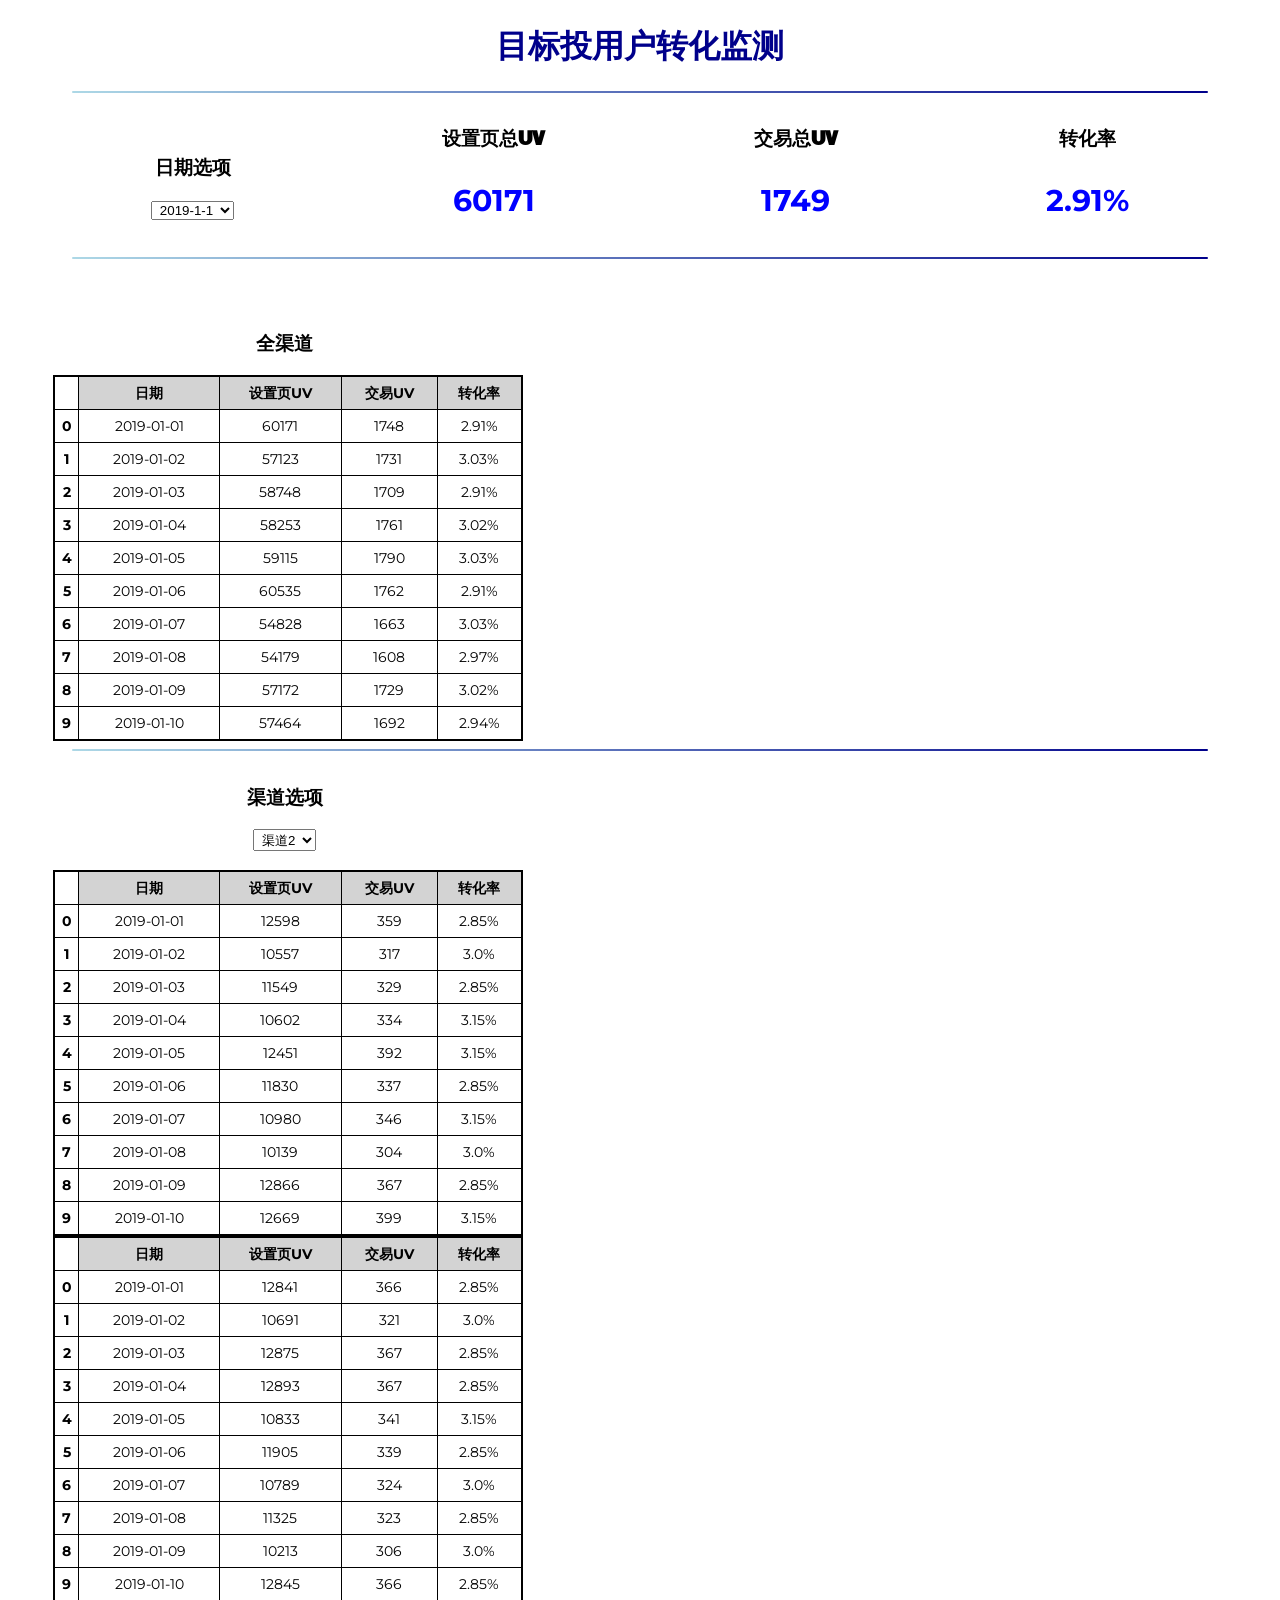
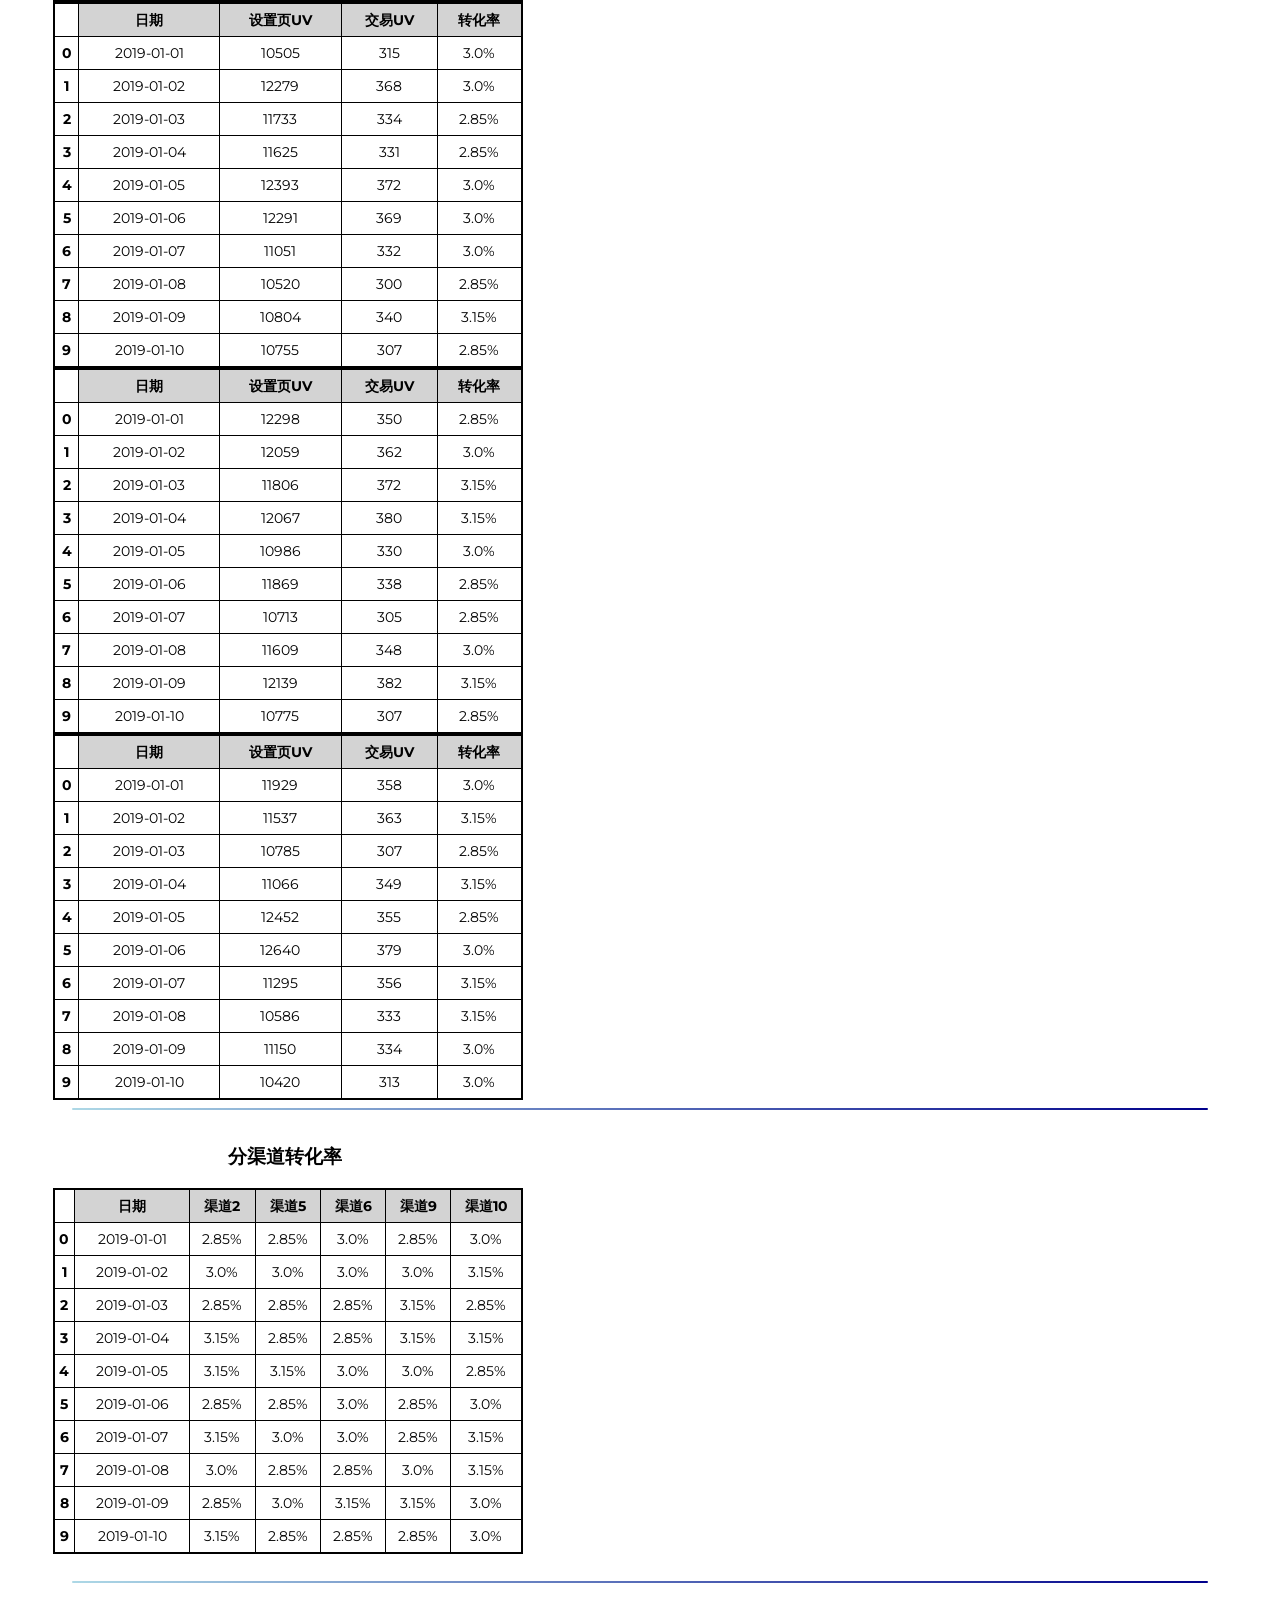
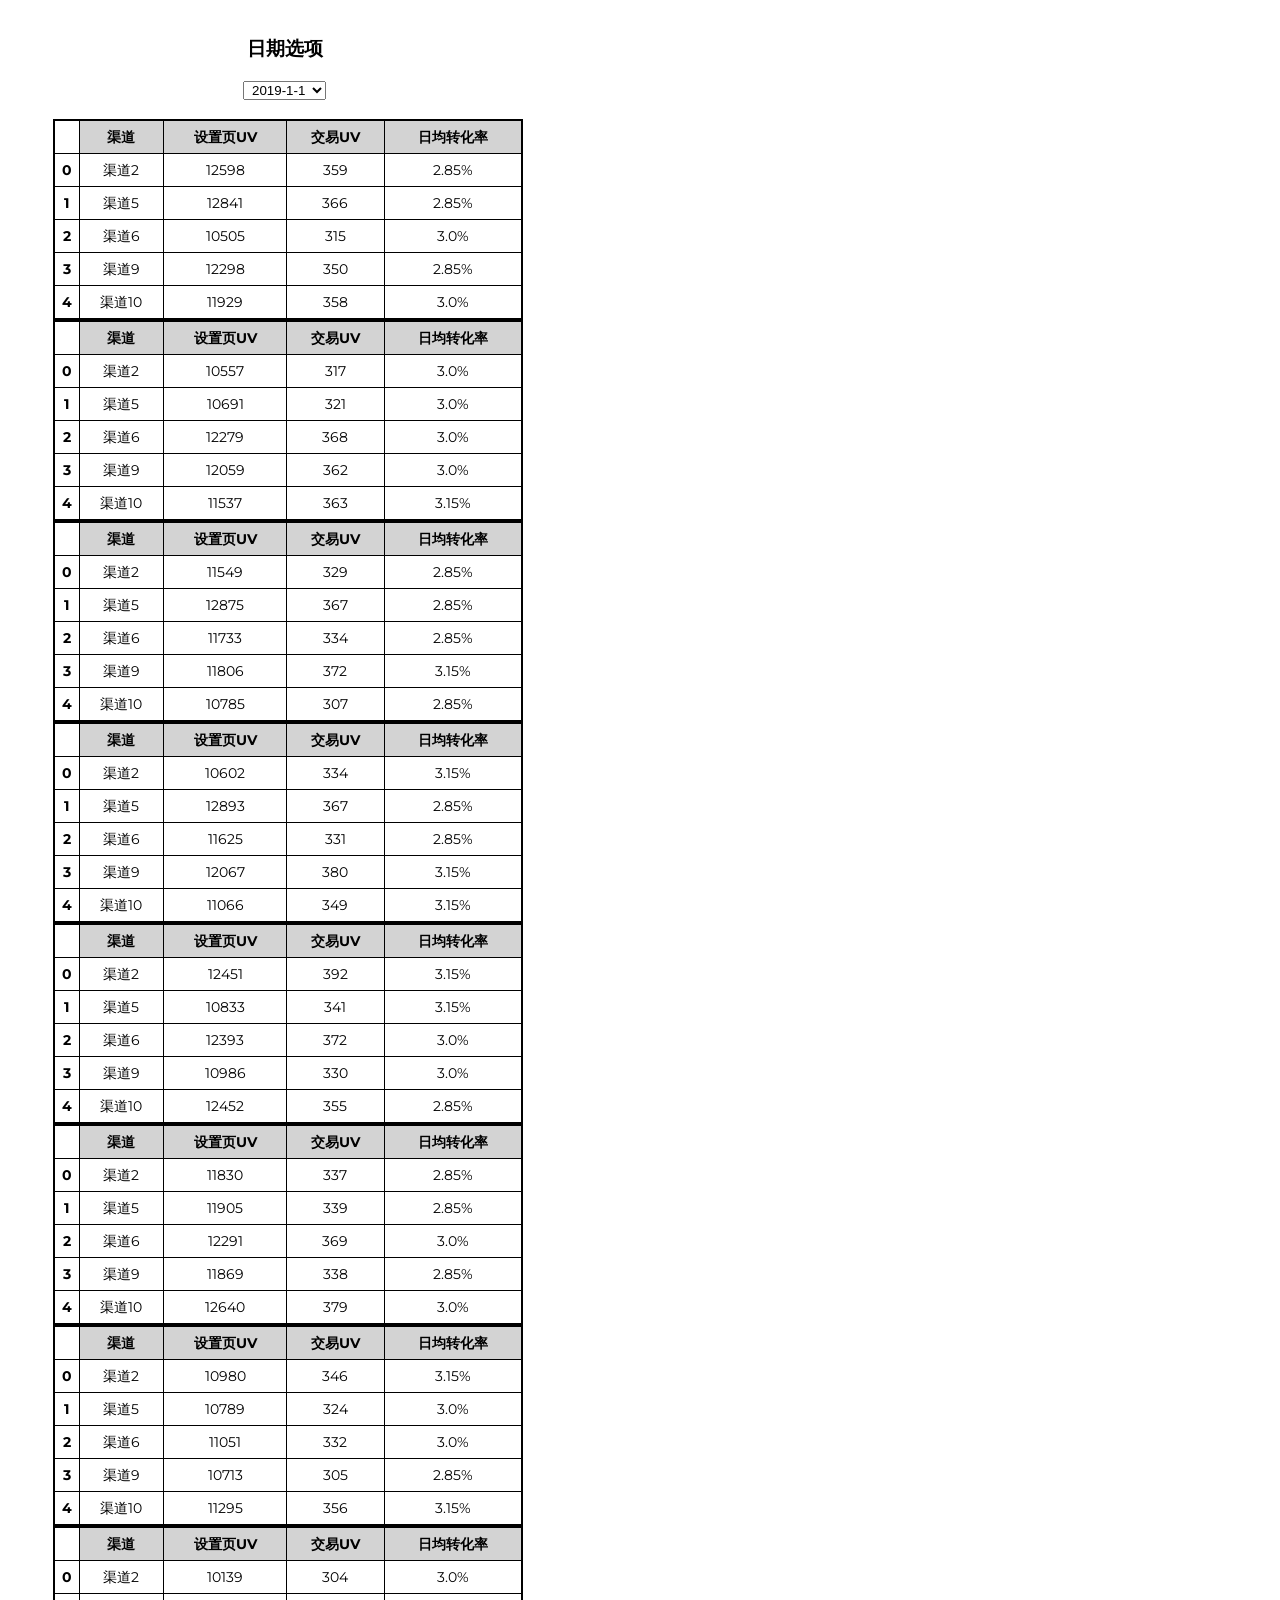
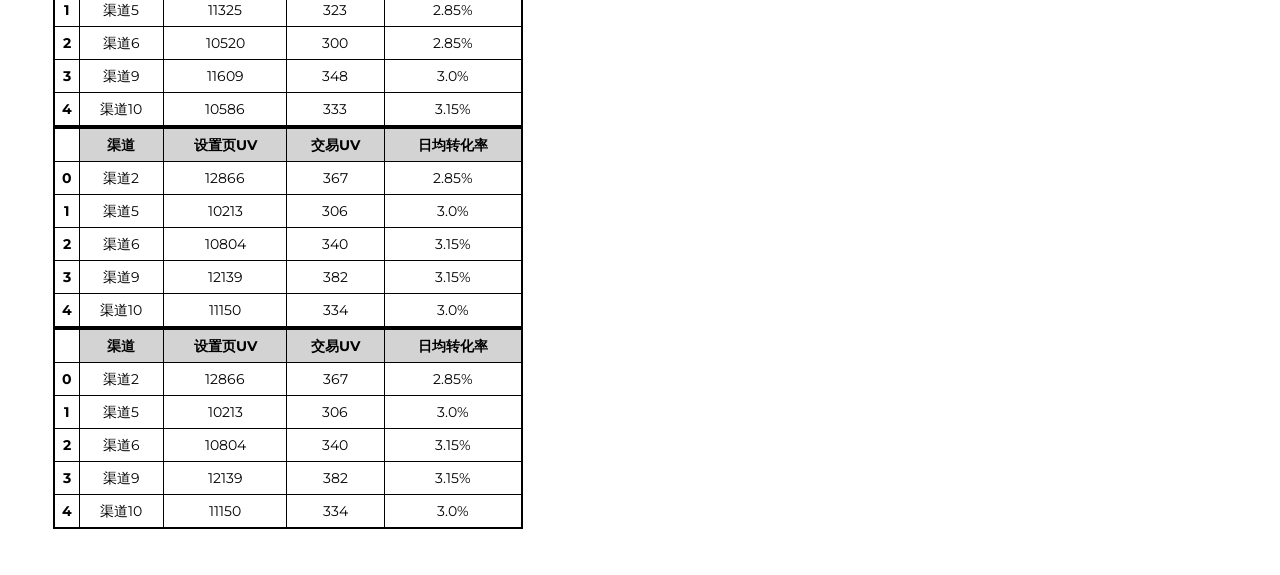
<file: index.html>
<!DOCTYPE html>
<html lang="en">
    <head>
        <meta charset="UTF-8">
        <title>目标投dashboard</title>
        <link rel="stylesheet" type="text/css" href="style.css"/>
        <link href="https://fonts.googleapis.com/css?family=Montserrat%7CPaytone+One&display=swap" rel="stylesheet" />

        <script src="javascript.js"></script>
        <script src="https://code.highcharts.com/stock/highstock.js"></script>
    </head>

    <body onload="initial_page();">
        <header>
            <h1 id="title">目标投用户转化监测</h1>
        </header>

        <main>
            <hr>
            <section class="container">
                <div>
                    <h3>日期选项</h3>
                    <select id="date_sum" onchange="check_date()">
                        <option>2019-1-1</option>
                        <option>2019-1-2</option>
                        <option>2019-1-3</option>
                        <option>2019-1-4</option>
                        <option>2019-1-5</option>
                        <option>2019-1-6</option>
                        <option>2019-1-7</option>
                        <option>2019-1-8</option>
                        <option>2019-1-9</option>
                        <option>2019-1-10</option>
                    </select>
                </div>
                <div>
                    <h3>设置页总UV</h3>    
                    <p id="total-uv">60171</p>
                </div>
                <div>
                    <h3>交易总UV</h3>
                    <p id="success-uv">1749</p>
                </div>
                <div>
                    <h3>转化率</h3>    
                    <p id="transfer-rate">2.91%</p>
                </div>
            </section>
            <hr><br><br>
            <div class="container">
                <div class="flex-item1">
                    <h3 style="color:black">全渠道</h3>
                    <table class="dataframe" id="sum-table">
                        <thead>
                          <tr style="text-align: right;">
                            <th></th>
                            <th id="column-name" >日期</th>
                            <th id="column-name" >设置页UV</th>
                            <th id="column-name" >交易UV</th>
                            <th id="column-name" >转化率</th>
                          </tr>
                        </thead>
                        <tbody>
                          <tr>
                            <th>0</th>
                            <td>2019-01-01</td>
                            <td>60171</td>
                            <td>1748</td>
                            <td>2.91%</td>
                          </tr>
                          <tr>
                            <th>1</th>
                            <td>2019-01-02</td>
                            <td>57123</td>
                            <td>1731</td>
                            <td>3.03%</td>
                          </tr>
                          <tr>
                            <th>2</th>
                            <td>2019-01-03</td>
                            <td>58748</td>
                            <td>1709</td>
                            <td>2.91%</td>
                          </tr>
                          <tr>
                            <th>3</th>
                            <td>2019-01-04</td>
                            <td>58253</td>
                            <td>1761</td>
                            <td>3.02%</td>
                          </tr>
                          <tr>
                            <th>4</th>
                            <td>2019-01-05</td>
                            <td>59115</td>
                            <td>1790</td>
                            <td>3.03%</td>
                          </tr>
                          <tr>
                            <th>5</th>
                            <td>2019-01-06</td>
                            <td>60535</td>
                            <td>1762</td>
                            <td>2.91%</td>
                          </tr>
                          <tr>
                            <th>6</th>
                            <td>2019-01-07</td>
                            <td>54828</td>
                            <td>1663</td>
                            <td>3.03%</td>
                          </tr>
                          <tr>
                            <th>7</th>
                            <td>2019-01-08</td>
                            <td>54179</td>
                            <td>1608</td>
                            <td>2.97%</td>
                          </tr>
                          <tr>
                            <th>8</th>
                            <td>2019-01-09</td>
                            <td>57172</td>
                            <td>1729</td>
                            <td>3.02%</td>
                          </tr>
                          <tr>
                            <th>9</th>
                            <td>2019-01-10</td>
                            <td>57464</td>
                            <td>1692</td>
                            <td>2.94%</td>
                          </tr>
                        </tbody>
                      </table>
                </div>
                <div class="flex-item2">
                    <section id="sum_line"></section>
                    <section id="sum_bar"></section>
                </div>
            </div>

            <hr>
            <div class="container">
                <div class="flex-item1">
                    <div>
                        <h3>渠道选项</h3>
                        <select id="channel_selection" onchange="change_channel_table()" style="height: 22px;">
                            <option>渠道2</option>
                            <option>渠道5</option>
                            <option>渠道6</option>
                            <option>渠道9</option>
                            <option>渠道10</option>
                        </select>
                    </div><br>
                    <table id="channel2" class="dataframe">
                        <thead>
                          <tr style="text-align: right;">
                            <th></th>
                            <th id="column-name" >日期</th>
                            <th id="column-name" >设置页UV</th>
                            <th id="column-name" >交易UV</th>
                            <th id="column-name" >转化率</th>
                          </tr>
                        </thead>
                        <tbody>
                          <tr>
                            <th>0</th>
                            <td>2019-01-01</td>
                            <td>12598</td>
                            <td>359</td>
                            <td>2.85%</td>
                          </tr>
                          <tr>
                            <th>1</th>
                            <td>2019-01-02</td>
                            <td>10557</td>
                            <td>317</td>
                            <td>3.0%</td>
                          </tr>
                          <tr>
                            <th>2</th>
                            <td>2019-01-03</td>
                            <td>11549</td>
                            <td>329</td>
                            <td>2.85%</td>
                          </tr>
                          <tr>
                            <th>3</th>
                            <td>2019-01-04</td>
                            <td>10602</td>
                            <td>334</td>
                            <td>3.15%</td>
                          </tr>
                          <tr>
                            <th>4</th>
                            <td>2019-01-05</td>
                            <td>12451</td>
                            <td>392</td>
                            <td>3.15%</td>
                          </tr>
                          <tr>
                            <th>5</th>
                            <td>2019-01-06</td>
                            <td>11830</td>
                            <td>337</td>
                            <td>2.85%</td>
                          </tr>
                          <tr>
                            <th>6</th>
                            <td>2019-01-07</td>
                            <td>10980</td>
                            <td>346</td>
                            <td>3.15%</td>
                          </tr>
                          <tr>
                            <th>7</th>
                            <td>2019-01-08</td>
                            <td>10139</td>
                            <td>304</td>
                            <td>3.0%</td>
                          </tr>
                          <tr>
                            <th>8</th>
                            <td>2019-01-09</td>
                            <td>12866</td>
                            <td>367</td>
                            <td>2.85%</td>
                          </tr>
                          <tr>
                            <th>9</th>
                            <td>2019-01-10</td>
                            <td>12669</td>
                            <td>399</td>
                            <td>3.15%</td>
                          </tr>
                        </tbody>
                      </table>

                      <table id="channel5" class="dataframe">
                        <thead>
                          <tr style="text-align: right;">
                            <th></th>
                            <th id="column-name" >日期</th>
                            <th id="column-name" >设置页UV</th>
                            <th id="column-name" >交易UV</th>
                            <th id="column-name" >转化率</th>
                          </tr>
                        </thead>
                        <tbody>
                          <tr>
                            <th>0</th>
                            <td>2019-01-01</td>
                            <td>12841</td>
                            <td>366</td>
                            <td>2.85%</td>
                          </tr>
                          <tr>
                            <th>1</th>
                            <td>2019-01-02</td>
                            <td>10691</td>
                            <td>321</td>
                            <td>3.0%</td>
                          </tr>
                          <tr>
                            <th>2</th>
                            <td>2019-01-03</td>
                            <td>12875</td>
                            <td>367</td>
                            <td>2.85%</td>
                          </tr>
                          <tr>
                            <th>3</th>
                            <td>2019-01-04</td>
                            <td>12893</td>
                            <td>367</td>
                            <td>2.85%</td>
                          </tr>
                          <tr>
                            <th>4</th>
                            <td>2019-01-05</td>
                            <td>10833</td>
                            <td>341</td>
                            <td>3.15%</td>
                          </tr>
                          <tr>
                            <th>5</th>
                            <td>2019-01-06</td>
                            <td>11905</td>
                            <td>339</td>
                            <td>2.85%</td>
                          </tr>
                          <tr>
                            <th>6</th>
                            <td>2019-01-07</td>
                            <td>10789</td>
                            <td>324</td>
                            <td>3.0%</td>
                          </tr>
                          <tr>
                            <th>7</th>
                            <td>2019-01-08</td>
                            <td>11325</td>
                            <td>323</td>
                            <td>2.85%</td>
                          </tr>
                          <tr>
                            <th>8</th>
                            <td>2019-01-09</td>
                            <td>10213</td>
                            <td>306</td>
                            <td>3.0%</td>
                          </tr>
                          <tr>
                            <th>9</th>
                            <td>2019-01-10</td>
                            <td>12845</td>
                            <td>366</td>
                            <td>2.85%</td>
                          </tr>
                        </tbody>
                      </table>

                      <table id="channel6" class="dataframe">
                        <thead>
                          <tr style="text-align: right;">
                            <th></th>
                            <th id="column-name" >日期</th>
                            <th id="column-name" >设置页UV</th>
                            <th id="column-name" >交易UV</th>
                            <th id="column-name" >转化率</th>
                          </tr>
                        </thead>
                        <tbody>
                          <tr>
                            <th>0</th>
                            <td>2019-01-01</td>
                            <td>10505</td>
                            <td>315</td>
                            <td>3.0%</td>
                          </tr>
                          <tr>
                            <th>1</th>
                            <td>2019-01-02</td>
                            <td>12279</td>
                            <td>368</td>
                            <td>3.0%</td>
                          </tr>
                          <tr>
                            <th>2</th>
                            <td>2019-01-03</td>
                            <td>11733</td>
                            <td>334</td>
                            <td>2.85%</td>
                          </tr>
                          <tr>
                            <th>3</th>
                            <td>2019-01-04</td>
                            <td>11625</td>
                            <td>331</td>
                            <td>2.85%</td>
                          </tr>
                          <tr>
                            <th>4</th>
                            <td>2019-01-05</td>
                            <td>12393</td>
                            <td>372</td>
                            <td>3.0%</td>
                          </tr>
                          <tr>
                            <th>5</th>
                            <td>2019-01-06</td>
                            <td>12291</td>
                            <td>369</td>
                            <td>3.0%</td>
                          </tr>
                          <tr>
                            <th>6</th>
                            <td>2019-01-07</td>
                            <td>11051</td>
                            <td>332</td>
                            <td>3.0%</td>
                          </tr>
                          <tr>
                            <th>7</th>
                            <td>2019-01-08</td>
                            <td>10520</td>
                            <td>300</td>
                            <td>2.85%</td>
                          </tr>
                          <tr>
                            <th>8</th>
                            <td>2019-01-09</td>
                            <td>10804</td>
                            <td>340</td>
                            <td>3.15%</td>
                          </tr>
                          <tr>
                            <th>9</th>
                            <td>2019-01-10</td>
                            <td>10755</td>
                            <td>307</td>
                            <td>2.85%</td>
                          </tr>
                        </tbody>
                      </table>

                      <table id="channel9" class="dataframe">
                        <thead>
                          <tr style="text-align: right;">
                            <th></th>
                            <th id="column-name" >日期</th>
                            <th id="column-name" >设置页UV</th>
                            <th id="column-name" >交易UV</th>
                            <th id="column-name" >转化率</th>
                          </tr>
                        </thead>
                        <tbody>
                          <tr>
                            <th>0</th>
                            <td>2019-01-01</td>
                            <td>12298</td>
                            <td>350</td>
                            <td>2.85%</td>
                          </tr>
                          <tr>
                            <th>1</th>
                            <td>2019-01-02</td>
                            <td>12059</td>
                            <td>362</td>
                            <td>3.0%</td>
                          </tr>
                          <tr>
                            <th>2</th>
                            <td>2019-01-03</td>
                            <td>11806</td>
                            <td>372</td>
                            <td>3.15%</td>
                          </tr>
                          <tr>
                            <th>3</th>
                            <td>2019-01-04</td>
                            <td>12067</td>
                            <td>380</td>
                            <td>3.15%</td>
                          </tr>
                          <tr>
                            <th>4</th>
                            <td>2019-01-05</td>
                            <td>10986</td>
                            <td>330</td>
                            <td>3.0%</td>
                          </tr>
                          <tr>
                            <th>5</th>
                            <td>2019-01-06</td>
                            <td>11869</td>
                            <td>338</td>
                            <td>2.85%</td>
                          </tr>
                          <tr>
                            <th>6</th>
                            <td>2019-01-07</td>
                            <td>10713</td>
                            <td>305</td>
                            <td>2.85%</td>
                          </tr>
                          <tr>
                            <th>7</th>
                            <td>2019-01-08</td>
                            <td>11609</td>
                            <td>348</td>
                            <td>3.0%</td>
                          </tr>
                          <tr>
                            <th>8</th>
                            <td>2019-01-09</td>
                            <td>12139</td>
                            <td>382</td>
                            <td>3.15%</td>
                          </tr>
                          <tr>
                            <th>9</th>
                            <td>2019-01-10</td>
                            <td>10775</td>
                            <td>307</td>
                            <td>2.85%</td>
                          </tr>
                        </tbody>
                      </table>

                      <table id="channel10" class="dataframe">
                        <thead>
                          <tr style="text-align: right;">
                            <th></th>
                            <th id="column-name" >日期</th>
                            <th id="column-name" >设置页UV</th>
                            <th id="column-name" >交易UV</th>
                            <th id="column-name" >转化率</th>
                          </tr>
                        </thead>
                        <tbody>
                          <tr>
                            <th>0</th>
                            <td>2019-01-01</td>
                            <td>11929</td>
                            <td>358</td>
                            <td>3.0%</td>
                          </tr>
                          <tr>
                            <th>1</th>
                            <td>2019-01-02</td>
                            <td>11537</td>
                            <td>363</td>
                            <td>3.15%</td>
                          </tr>
                          <tr>
                            <th>2</th>
                            <td>2019-01-03</td>
                            <td>10785</td>
                            <td>307</td>
                            <td>2.85%</td>
                          </tr>
                          <tr>
                            <th>3</th>
                            <td>2019-01-04</td>
                            <td>11066</td>
                            <td>349</td>
                            <td>3.15%</td>
                          </tr>
                          <tr>
                            <th>4</th>
                            <td>2019-01-05</td>
                            <td>12452</td>
                            <td>355</td>
                            <td>2.85%</td>
                          </tr>
                          <tr>
                            <th>5</th>
                            <td>2019-01-06</td>
                            <td>12640</td>
                            <td>379</td>
                            <td>3.0%</td>
                          </tr>
                          <tr>
                            <th>6</th>
                            <td>2019-01-07</td>
                            <td>11295</td>
                            <td>356</td>
                            <td>3.15%</td>
                          </tr>
                          <tr>
                            <th>7</th>
                            <td>2019-01-08</td>
                            <td>10586</td>
                            <td>333</td>
                            <td>3.15%</td>
                          </tr>
                          <tr>
                            <th>8</th>
                            <td>2019-01-09</td>
                            <td>11150</td>
                            <td>334</td>
                            <td>3.0%</td>
                          </tr>
                          <tr>
                            <th>9</th>
                            <td>2019-01-10</td>
                            <td>10420</td>
                            <td>313</td>
                            <td>3.0%</td>
                          </tr>
                        </tbody>
                      </table>
                </div>
                <div class="flex-item2">
                    <section id="single_channel_line"></section>
                    <section id="single_channel_bar"></section>
                </div>
            </div>
            
            <hr>
            <div class="container">
                <div class="flex-item1">
                    <h3 style="color:black">分渠道转化率</h3>
                    <table class="dataframe">
                        <thead>
                          <tr style="text-align: right;">
                            <th></th>
                            <th id="column-name">日期</th>
                            <th id="column-name">渠道2</th>
                            <th id="column-name">渠道5</th>
                            <th id="column-name">渠道6</th>
                            <th id="column-name">渠道9</th>
                            <th id="column-name">渠道10</th>
                          </tr>
                        </thead>
                        <tbody>
                          <tr>
                            <th>0</th>
                            <td>2019-01-01</td>
                            <td>2.85%</td>
                            <td>2.85%</td>
                            <td>3.0%</td>
                            <td>2.85%</td>
                            <td>3.0%</td>
                          </tr>
                          <tr>
                            <th>1</th>
                            <td>2019-01-02</td>
                            <td>3.0%</td>
                            <td>3.0%</td>
                            <td>3.0%</td>
                            <td>3.0%</td>
                            <td>3.15%</td>
                          </tr>
                          <tr>
                            <th>2</th>
                            <td>2019-01-03</td>
                            <td>2.85%</td>
                            <td>2.85%</td>
                            <td>2.85%</td>
                            <td>3.15%</td>
                            <td>2.85%</td>
                          </tr>
                          <tr>
                            <th>3</th>
                            <td>2019-01-04</td>
                            <td>3.15%</td>
                            <td>2.85%</td>
                            <td>2.85%</td>
                            <td>3.15%</td>
                            <td>3.15%</td>
                          </tr>
                          <tr>
                            <th>4</th>
                            <td>2019-01-05</td>
                            <td>3.15%</td>
                            <td>3.15%</td>
                            <td>3.0%</td>
                            <td>3.0%</td>
                            <td>2.85%</td>
                          </tr>
                          <tr>
                            <th>5</th>
                            <td>2019-01-06</td>
                            <td>2.85%</td>
                            <td>2.85%</td>
                            <td>3.0%</td>
                            <td>2.85%</td>
                            <td>3.0%</td>
                          </tr>
                          <tr>
                            <th>6</th>
                            <td>2019-01-07</td>
                            <td>3.15%</td>
                            <td>3.0%</td>
                            <td>3.0%</td>
                            <td>2.85%</td>
                            <td>3.15%</td>
                          </tr>
                          <tr>
                            <th>7</th>
                            <td>2019-01-08</td>
                            <td>3.0%</td>
                            <td>2.85%</td>
                            <td>2.85%</td>
                            <td>3.0%</td>
                            <td>3.15%</td>
                          </tr>
                          <tr>
                            <th>8</th>
                            <td>2019-01-09</td>
                            <td>2.85%</td>
                            <td>3.0%</td>
                            <td>3.15%</td>
                            <td>3.15%</td>
                            <td>3.0%</td>
                          </tr>
                          <tr>
                            <th>9</th>
                            <td>2019-01-10</td>
                            <td>3.15%</td>
                            <td>2.85%</td>
                            <td>2.85%</td>
                            <td>2.85%</td>
                            <td>3.0%</td>
                          </tr>
                        </tbody>
                      </table>
                </div>
                <div class="flex-item2">
                    <section id="channel_line"></section>
                </div>
            </div><br>
            <hr><br>
            <div class="container">
                <div class="flex-item1">
                    <div>
                        <h3>日期选项</h3>
                        <select id="date_selection" onchange="change_date_table()">
                            <option>2019-1-1</option>
                            <option>2019-1-2</option>
                            <option>2019-1-3</option>
                            <option>2019-1-4</option>
                            <option>2019-1-5</option>
                            <option>2019-1-6</option>
                            <option>2019-1-7</option>
                            <option>2019-1-8</option>
                            <option>2019-1-9</option>
                            <option>2019-1-10</option>
                        </select>
                    </div><br>
                    <table id="date1" class="dataframe">
                        <thead>
                          <tr style="text-align: right;">
                            <th></th>
                            <th id="column-name">渠道</th>
                            <th id="column-name">设置页UV</th>
                            <th id="column-name">交易UV</th>
                            <th id="column-name">日均转化率</th>
                          </tr>
                        </thead>
                        <tbody>
                          <tr>
                            <th>0</th>
                            <td>渠道2</td>
                            <td>12598</td>
                            <td>359</td>
                            <td>2.85%</td>
                          </tr>
                          <tr>
                            <th>1</th>
                            <td>渠道5</td>
                            <td>12841</td>
                            <td>366</td>
                            <td>2.85%</td>
                          </tr>
                          <tr>
                            <th>2</th>
                            <td>渠道6</td>
                            <td>10505</td>
                            <td>315</td>
                            <td>3.0%</td>
                          </tr>
                          <tr>
                            <th>3</th>
                            <td>渠道9</td>
                            <td>12298</td>
                            <td>350</td>
                            <td>2.85%</td>
                          </tr>
                          <tr>
                            <th>4</th>
                            <td>渠道10</td>
                            <td>11929</td>
                            <td>358</td>
                            <td>3.0%</td>
                          </tr>
                        </tbody>
                      </table>

                      <table id="date2" class="dataframe">
                        <thead>
                          <tr style="text-align: right;">
                            <th></th>
                            <th id="column-name">渠道</th>
                            <th id="column-name">设置页UV</th>
                            <th id="column-name">交易UV</th>
                            <th id="column-name">日均转化率</th>
                          </tr>
                        </thead>
                        <tbody>
                          <tr>
                            <th>0</th>
                            <td>渠道2</td>
                            <td>10557</td>
                            <td>317</td>
                            <td>3.0%</td>
                          </tr>
                          <tr>
                            <th>1</th>
                            <td>渠道5</td>
                            <td>10691</td>
                            <td>321</td>
                            <td>3.0%</td>
                          </tr>
                          <tr>
                            <th>2</th>
                            <td>渠道6</td>
                            <td>12279</td>
                            <td>368</td>
                            <td>3.0%</td>
                          </tr>
                          <tr>
                            <th>3</th>
                            <td>渠道9</td>
                            <td>12059</td>
                            <td>362</td>
                            <td>3.0%</td>
                          </tr>
                          <tr>
                            <th>4</th>
                            <td>渠道10</td>
                            <td>11537</td>
                            <td>363</td>
                            <td>3.15%</td>
                          </tr>
                        </tbody>
                      </table>

                      <table id="date3" class="dataframe">
                        <thead>
                          <tr style="text-align: right;">
                            <th></th>
                            <th id="column-name">渠道</th>
                            <th id="column-name">设置页UV</th>
                            <th id="column-name">交易UV</th>
                            <th id="column-name">日均转化率</th>
                          </tr>
                        </thead>
                        <tbody>
                          <tr>
                            <th>0</th>
                            <td>渠道2</td>
                            <td>11549</td>
                            <td>329</td>
                            <td>2.85%</td>
                          </tr>
                          <tr>
                            <th>1</th>
                            <td>渠道5</td>
                            <td>12875</td>
                            <td>367</td>
                            <td>2.85%</td>
                          </tr>
                          <tr>
                            <th>2</th>
                            <td>渠道6</td>
                            <td>11733</td>
                            <td>334</td>
                            <td>2.85%</td>
                          </tr>
                          <tr>
                            <th>3</th>
                            <td>渠道9</td>
                            <td>11806</td>
                            <td>372</td>
                            <td>3.15%</td>
                          </tr>
                          <tr>
                            <th>4</th>
                            <td>渠道10</td>
                            <td>10785</td>
                            <td>307</td>
                            <td>2.85%</td>
                          </tr>
                        </tbody>
                      </table>

                      <table id="date4" class="dataframe">
                        <thead>
                          <tr style="text-align: right;">
                            <th></th>
                            <th id="column-name">渠道</th>
                            <th id="column-name">设置页UV</th>
                            <th id="column-name">交易UV</th>
                            <th id="column-name">日均转化率</th>
                          </tr>
                        </thead>
                        <tbody>
                          <tr>
                            <th>0</th>
                            <td>渠道2</td>
                            <td>10602</td>
                            <td>334</td>
                            <td>3.15%</td>
                          </tr>
                          <tr>
                            <th>1</th>
                            <td>渠道5</td>
                            <td>12893</td>
                            <td>367</td>
                            <td>2.85%</td>
                          </tr>
                          <tr>
                            <th>2</th>
                            <td>渠道6</td>
                            <td>11625</td>
                            <td>331</td>
                            <td>2.85%</td>
                          </tr>
                          <tr>
                            <th>3</th>
                            <td>渠道9</td>
                            <td>12067</td>
                            <td>380</td>
                            <td>3.15%</td>
                          </tr>
                          <tr>
                            <th>4</th>
                            <td>渠道10</td>
                            <td>11066</td>
                            <td>349</td>
                            <td>3.15%</td>
                          </tr>
                        </tbody>
                      </table>

                      <table id="date5" class="dataframe">
                        <thead>
                          <tr style="text-align: right;">
                            <th></th>
                            <th id="column-name">渠道</th>
                            <th id="column-name">设置页UV</th>
                            <th id="column-name">交易UV</th>
                            <th id="column-name">日均转化率</th>
                          </tr>
                        </thead>
                        <tbody>
                          <tr>
                            <th>0</th>
                            <td>渠道2</td>
                            <td>12451</td>
                            <td>392</td>
                            <td>3.15%</td>
                          </tr>
                          <tr>
                            <th>1</th>
                            <td>渠道5</td>
                            <td>10833</td>
                            <td>341</td>
                            <td>3.15%</td>
                          </tr>
                          <tr>
                            <th>2</th>
                            <td>渠道6</td>
                            <td>12393</td>
                            <td>372</td>
                            <td>3.0%</td>
                          </tr>
                          <tr>
                            <th>3</th>
                            <td>渠道9</td>
                            <td>10986</td>
                            <td>330</td>
                            <td>3.0%</td>
                          </tr>
                          <tr>
                            <th>4</th>
                            <td>渠道10</td>
                            <td>12452</td>
                            <td>355</td>
                            <td>2.85%</td>
                          </tr>
                        </tbody>
                      </table>

                      <table id="date6" class="dataframe">
                        <thead>
                          <tr style="text-align: right;">
                            <th></th>
                            <th id="column-name">渠道</th>
                            <th id="column-name">设置页UV</th>
                            <th id="column-name">交易UV</th>
                            <th id="column-name">日均转化率</th>
                          </tr>
                        </thead>
                        <tbody>
                          <tr>
                            <th>0</th>
                            <td>渠道2</td>
                            <td>11830</td>
                            <td>337</td>
                            <td>2.85%</td>
                          </tr>
                          <tr>
                            <th>1</th>
                            <td>渠道5</td>
                            <td>11905</td>
                            <td>339</td>
                            <td>2.85%</td>
                          </tr>
                          <tr>
                            <th>2</th>
                            <td>渠道6</td>
                            <td>12291</td>
                            <td>369</td>
                            <td>3.0%</td>
                          </tr>
                          <tr>
                            <th>3</th>
                            <td>渠道9</td>
                            <td>11869</td>
                            <td>338</td>
                            <td>2.85%</td>
                          </tr>
                          <tr>
                            <th>4</th>
                            <td>渠道10</td>
                            <td>12640</td>
                            <td>379</td>
                            <td>3.0%</td>
                          </tr>
                        </tbody>
                      </table>

                      <table id="date7" class="dataframe">
                        <thead>
                          <tr style="text-align: right;">
                            <th></th>
                            <th id="column-name">渠道</th>
                            <th id="column-name">设置页UV</th>
                            <th id="column-name">交易UV</th>
                            <th id="column-name">日均转化率</th>
                          </tr>
                        </thead>
                        <tbody>
                          <tr>
                            <th>0</th>
                            <td>渠道2</td>
                            <td>10980</td>
                            <td>346</td>
                            <td>3.15%</td>
                          </tr>
                          <tr>
                            <th>1</th>
                            <td>渠道5</td>
                            <td>10789</td>
                            <td>324</td>
                            <td>3.0%</td>
                          </tr>
                          <tr>
                            <th>2</th>
                            <td>渠道6</td>
                            <td>11051</td>
                            <td>332</td>
                            <td>3.0%</td>
                          </tr>
                          <tr>
                            <th>3</th>
                            <td>渠道9</td>
                            <td>10713</td>
                            <td>305</td>
                            <td>2.85%</td>
                          </tr>
                          <tr>
                            <th>4</th>
                            <td>渠道10</td>
                            <td>11295</td>
                            <td>356</td>
                            <td>3.15%</td>
                          </tr>
                        </tbody>
                      </table>

                      <table id="date8" class="dataframe">
                        <thead>
                          <tr style="text-align: right;">
                            <th></th>
                            <th id="column-name">渠道</th>
                            <th id="column-name">设置页UV</th>
                            <th id="column-name">交易UV</th>
                            <th id="column-name">日均转化率</th>
                          </tr>
                        </thead>
                        <tbody>
                          <tr>
                            <th>0</th>
                            <td>渠道2</td>
                            <td>10139</td>
                            <td>304</td>
                            <td>3.0%</td>
                          </tr>
                          <tr>
                            <th>1</th>
                            <td>渠道5</td>
                            <td>11325</td>
                            <td>323</td>
                            <td>2.85%</td>
                          </tr>
                          <tr>
                            <th>2</th>
                            <td>渠道6</td>
                            <td>10520</td>
                            <td>300</td>
                            <td>2.85%</td>
                          </tr>
                          <tr>
                            <th>3</th>
                            <td>渠道9</td>
                            <td>11609</td>
                            <td>348</td>
                            <td>3.0%</td>
                          </tr>
                          <tr>
                            <th>4</th>
                            <td>渠道10</td>
                            <td>10586</td>
                            <td>333</td>
                            <td>3.15%</td>
                          </tr>
                        </tbody>
                      </table>

                      <table id="date9" class="dataframe">
                        <thead>
                          <tr style="text-align: right;">
                            <th></th>
                            <th id="column-name">渠道</th>
                            <th id="column-name">设置页UV</th>
                            <th id="column-name">交易UV</th>
                            <th id="column-name">日均转化率</th>
                          </tr>
                        </thead>
                        <tbody>
                          <tr>
                            <th>0</th>
                            <td>渠道2</td>
                            <td>12866</td>
                            <td>367</td>
                            <td>2.85%</td>
                          </tr>
                          <tr>
                            <th>1</th>
                            <td>渠道5</td>
                            <td>10213</td>
                            <td>306</td>
                            <td>3.0%</td>
                          </tr>
                          <tr>
                            <th>2</th>
                            <td>渠道6</td>
                            <td>10804</td>
                            <td>340</td>
                            <td>3.15%</td>
                          </tr>
                          <tr>
                            <th>3</th>
                            <td>渠道9</td>
                            <td>12139</td>
                            <td>382</td>
                            <td>3.15%</td>
                          </tr>
                          <tr>
                            <th>4</th>
                            <td>渠道10</td>
                            <td>11150</td>
                            <td>334</td>
                            <td>3.0%</td>
                          </tr>
                        </tbody>
                      </table>

                      <table id="date10" class="dataframe">
                        <thead>
                          <tr style="text-align: right;">
                            <th></th>
                            <th id="column-name">渠道</th>
                            <th id="column-name">设置页UV</th>
                            <th id="column-name">交易UV</th>
                            <th id="column-name">日均转化率</th>
                          </tr>
                        </thead>
                        <tbody>
                          <tr>
                            <th>0</th>
                            <td>渠道2</td>
                            <td>12866</td>
                            <td>367</td>
                            <td>2.85%</td>
                          </tr>
                          <tr>
                            <th>1</th>
                            <td>渠道5</td>
                            <td>10213</td>
                            <td>306</td>
                            <td>3.0%</td>
                          </tr>
                          <tr>
                            <th>2</th>
                            <td>渠道6</td>
                            <td>10804</td>
                            <td>340</td>
                            <td>3.15%</td>
                          </tr>
                          <tr>
                            <th>3</th>
                            <td>渠道9</td>
                            <td>12139</td>
                            <td>382</td>
                            <td>3.15%</td>
                          </tr>
                          <tr>
                            <th>4</th>
                            <td>渠道10</td>
                            <td>11150</td>
                            <td>334</td>
                            <td>3.0%</td>
                          </tr>
                        </tbody>
                      </table>
                </div>
                <div class="flex-item2">
                    <section id="uv_pie"></section>
                </div>
            </div><br><br>
            
        </main> 
         
    </body>

</html>
</file>
<file: style.css>
*{
    margin-left: 3px;
    margin-right: 3px;
    justify-content: space-around;
    text-align: center;
}

body {font-family: 'Montserrat', sans-serif;}

h1 {font-family: 'Paytone One', sans-serif;}

h3 {font-family: 'Paytone One', sans-serif;}

hr {
    background: linear-gradient(to right, lightblue, darkblue);
    height: 2px;
    margin-right: 5%;
    margin-left: 5%;
    border: none;
    border-radius: 3px;
    margin-bottom: 1%;
}

#title {
    text-align: center;
    color: darkblue;
}

.container {
    display: flex;
    justify-content: space-around;
    text-align: center;
    align-items: center;
    margin-left: 3%;
    margin-right: 3%;
}



.container p {
    font-size: 30px;
    color: blue;
    text-align: center;
    font-weight: bolder;
}

.flex-item1 {flex: 1 1;}
.flex-item2 {flex: 1.5 1;}


th, td {
    border: 1px solid black;
    text-align: center;
    height: 30px;
}

table {
    width: 100%;
    min-width: 450px;
    margin-right: 6%;
    border: 2px solid black;
    font-size: 14px;
    border-collapse: collapse;
}

#column-name {
    background-color: lightgray;
    font-weight: bolder;
}

#sum_line {
	max-width: 700px;
}

#sum_bar {
	max-width: 700px;
}

#single_channel_line {
	max-width: 700px;
}

#single_channel_bar {
	max-width: 700px;
}

#channel_line {
	max-width: 700px;
}

#uv_pie {
    max-width: 550px;
    margin-left: 10%;
}
</file>
